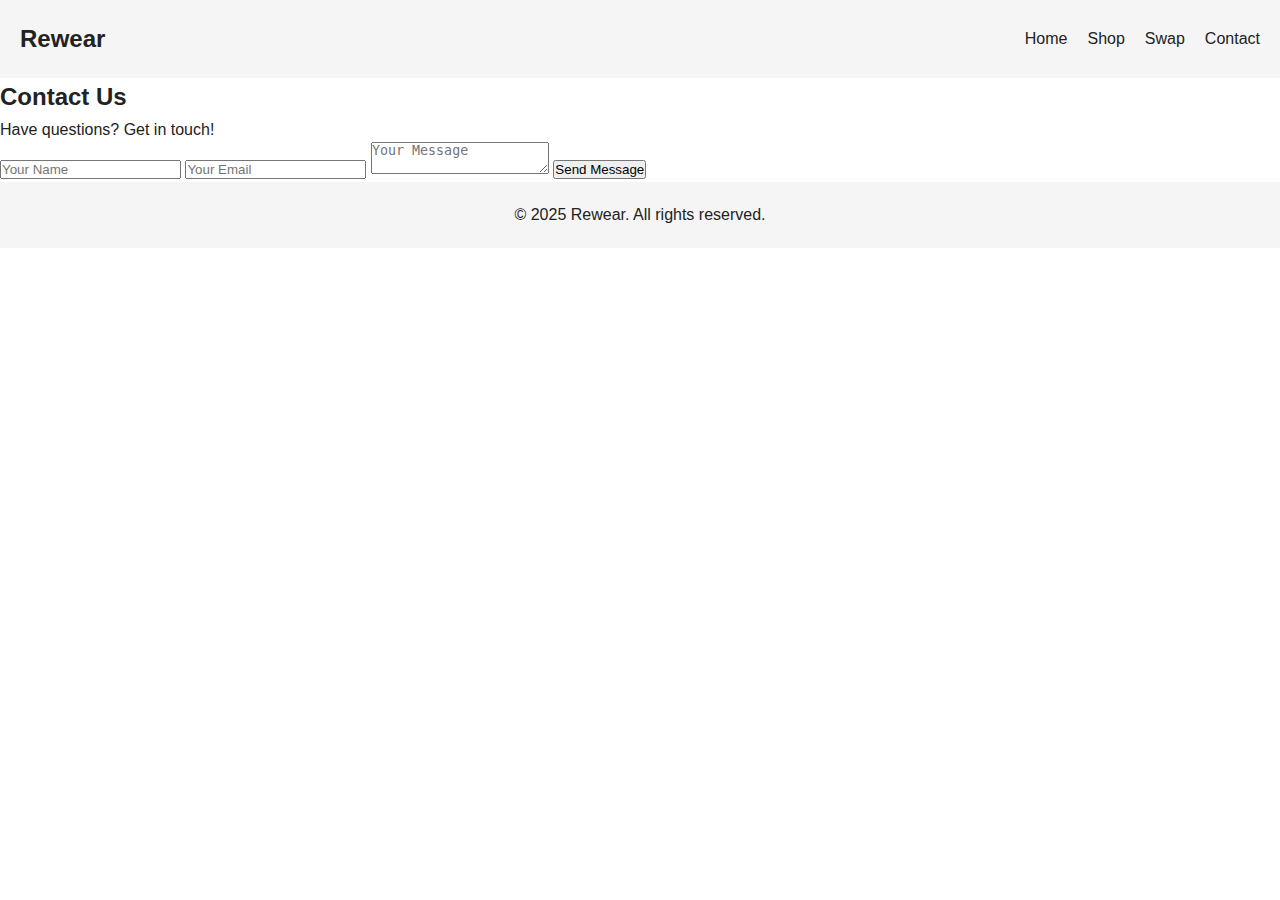
<file: contact.html>
<!DOCTYPE html>
<html lang="en">
<head>
  <meta charset="UTF-8" />
  <meta name="viewport" content="width=device-width, initial-scale=1.0"/>
  <title>Rewear - Contact</title>
  <link rel="stylesheet" href="style.css" />
</head>
<body>
  <header>
    <div class="logo">Rewear</div>
    <nav>
      <ul>
        <li><a href="index.html">Home</a></li>
        <li><a href="shop.html">Shop</a></li>
        <li><a href="swap.html">Swap</a></li>
        <li><a href="contact.html">Contact</a></li>
      </ul>
    </nav>
  </header>
  <section class="contact">
    <h2>Contact Us</h2>
    <p>Have questions? Get in touch!</p>
    <form action="#">
      <input type="text" placeholder="Your Name" required />
      <input type="email" placeholder="Your Email" required />
      <textarea placeholder="Your Message" required></textarea>
      <button type="submit" class="btn">Send Message</button>
    </form>
  </section>
  <footer>
    <p>&copy; 2025 Rewear. All rights reserved.</p>
  </footer>
</body>
</html>
</file>
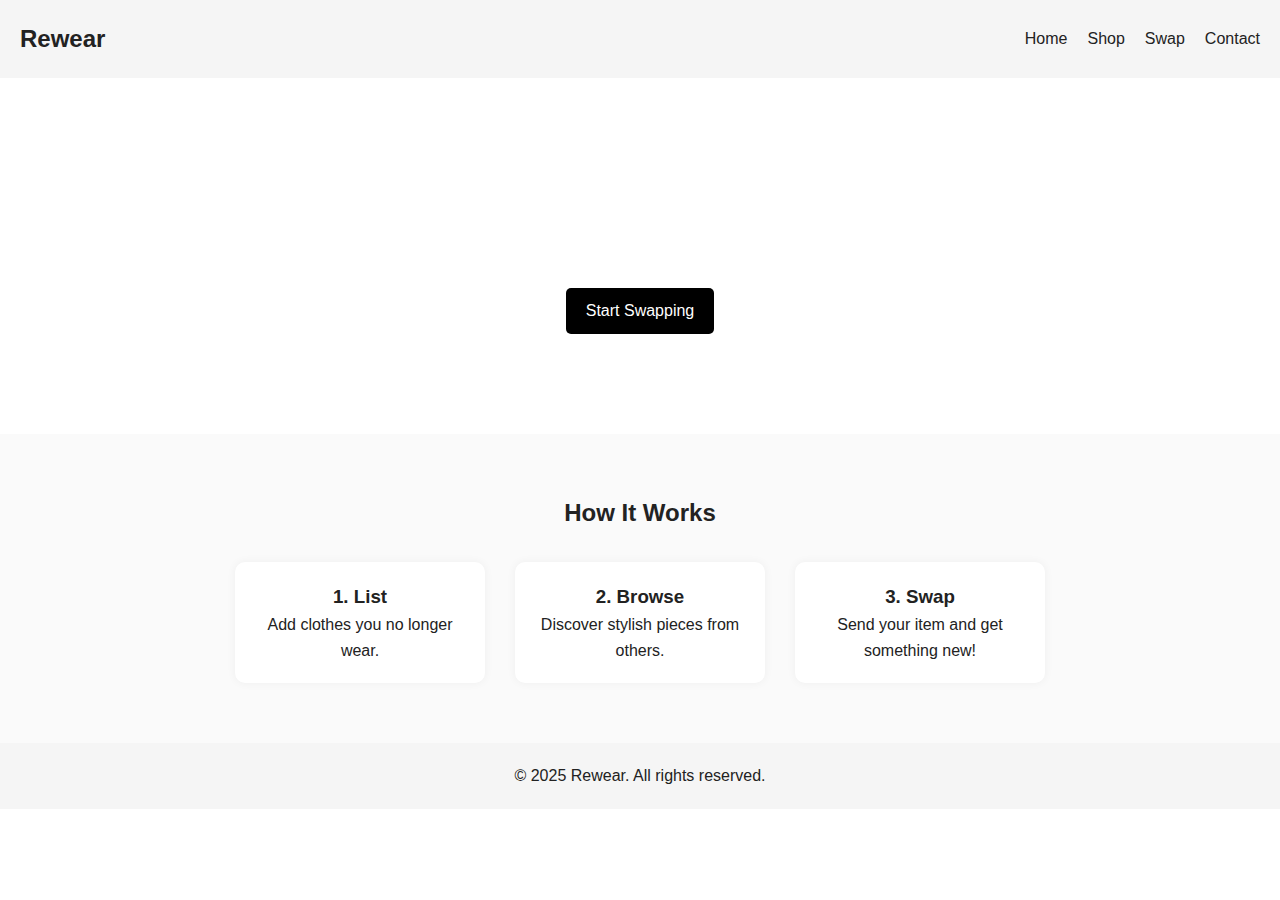
<file: home.html>
<!DOCTYPE html>
<html lang="en">
<head>
  <meta charset="UTF-8" />
  <meta name="viewport" content="width=device-width, initial-scale=1.0"/>
  <title>Rewear - Home</title>
  <link rel="stylesheet" href="style.css" />
</head>
<body>
  <header>
    <div class="logo">Rewear</div>
    <nav>
      <ul>
        <li><a href="index.html">Home</a></li>
        <li><a href="shop.html">Shop</a></li>
        <li><a href="swap.html">Swap</a></li>
        <li><a href="contact.html">Contact</a></li>
      </ul>
    </nav>
  </header>
  <section class="hero">
    <h1>Swap Your Style. Save the Planet.</h1>
    <p>Give clothes a second life through easy, stylish swapping.</p>
    <a href="swap.html" class="btn">Start Swapping</a>
  </section>
  <section class="how-it-works">
    <h2>How It Works</h2>
    <div class="steps">
      <div class="step">
        <h3>1. List</h3>
        <p>Add clothes you no longer wear.</p>
      </div>
      <div class="step">
        <h3>2. Browse</h3>
        <p>Discover stylish pieces from others.</p>
      </div>
      <div class="step">
        <h3>3. Swap</h3>
        <p>Send your item and get something new!</p>
      </div>
    </div>
  </section>
  <footer>
    <p>&copy; 2025 Rewear. All rights reserved.</p>
  </footer>
</body>
</html>
</file>
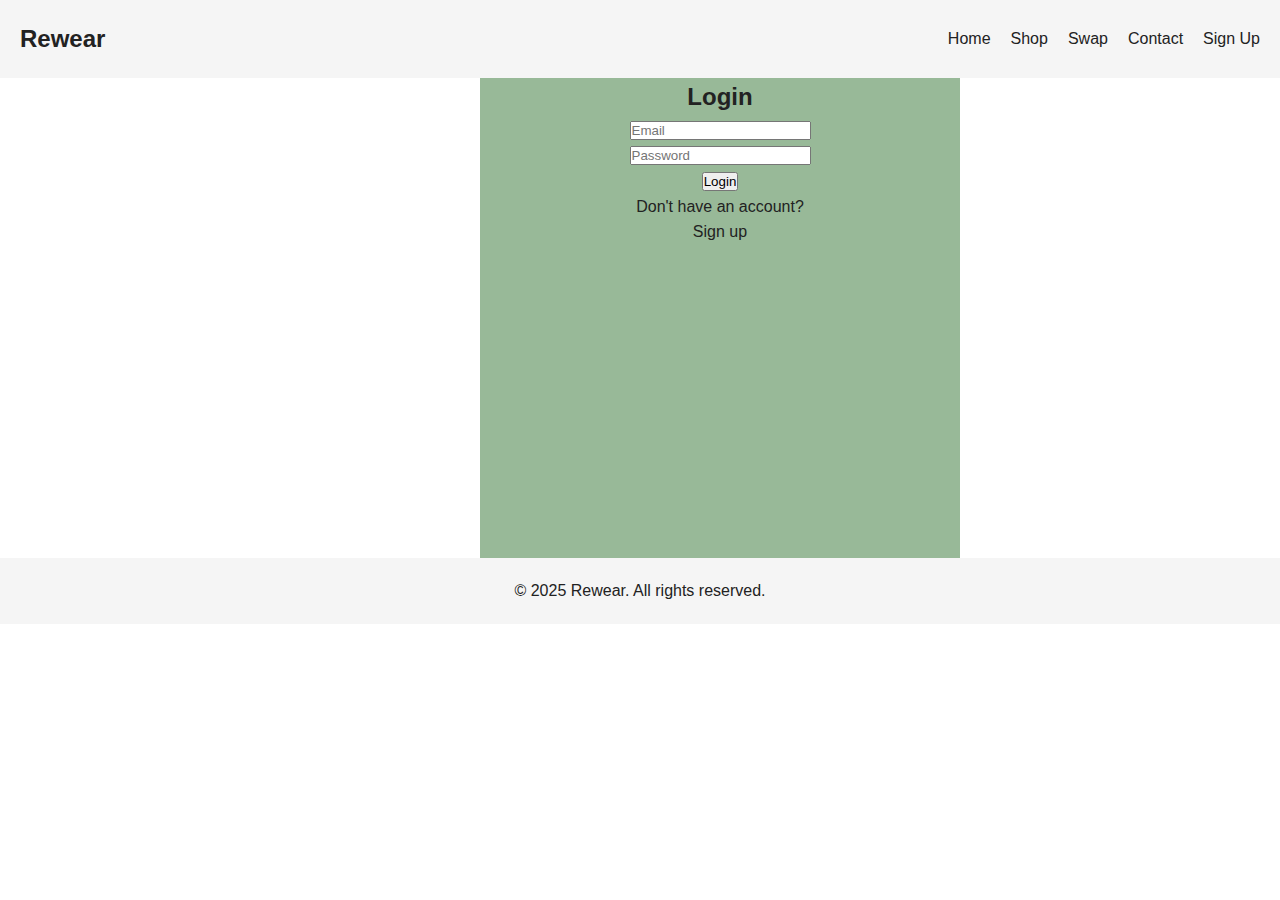
<file: login.html>
<!DOCTYPE html>
<html lang="en">
<head>
  <meta charset="UTF-8" />
  <meta name="viewport" content="width=device-width, initial-scale=1.0" />
  <title>Login - Rewear</title>
  <link rel="stylesheet" href="style.css">
</head>
<body>
  <header>
    <div class="logo">Rewear</div>
    <nav>
      <ul>
        <li><a href="index.html">Home</a></li>
        <li><a href="shop.html">Shop</a></li>
        <li><a href="swap.html">Swap</a></li>
        <li><a href="contact.html">Contact</a></li>
        <li><a href="signup.html">Sign Up</a></li>
      </ul>
    </nav>
  </header>

  <section class="auth-form">
    <div class="login">
    <h2 >Login</h2>
    <form action="#" method="POST">
      <input type="email" placeholder="Email" required />
      <br>
      <input type="password" placeholder="Password" required />
      <br>
      <button type="submit" class="btn">Login</button>
    </form>
    <p>Don't have an account? <a href="signup.html">
      <br>
      Sign up</a></p>
  </section>
  </div>

  <footer>
    <p>&copy; 2025 Rewear. All rights reserved.</p>
  </footer>
</body>
</html>
</file>
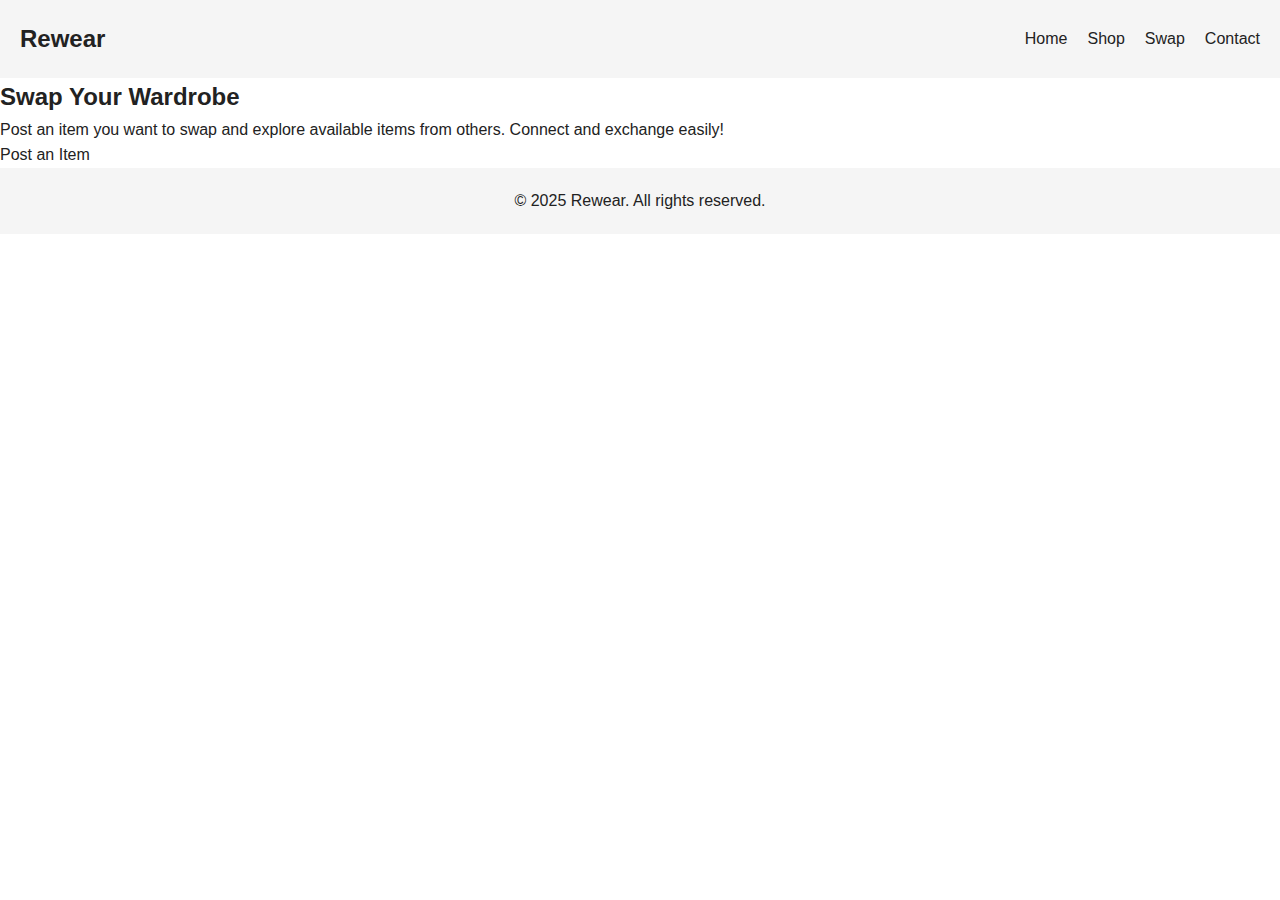
<file: swap.html>
<!DOCTYPE html>
<html lang="en">
<head>
  <meta charset="UTF-8" />
  <meta name="viewport" content="width=device-width, initial-scale=1.0"/>
  <title>Rewear - Swap</title>
  <link rel="stylesheet" href="style.css" />
</head>
<body>
  <header>
    <div class="logo">Rewear</div>
    <nav>
      <ul>
        <li><a href="index.html">Home</a></li>
        <li><a href="shop.html">Shop</a></li>
        <li><a href="swap.html">Swap</a></li>
        <li><a href="contact.html">Contact</a></li>
      </ul>
    </nav>
  </header>
  <section class="swap-info">
    <h2>Swap Your Wardrobe</h2>
    <p>Post an item you want to swap and explore available items from others. Connect and exchange easily!</p>
    <a href="#" class="btn">Post an Item</a>
  </section>
  <footer>
    <p>&copy; 2025 Rewear. All rights reserved.</p>
  </footer>
</body>
</html>
</file>
<file: style.css>
/* Reset & Basic */
* {
  margin: 0;
  padding: 0;
  box-sizing: border-box;
}
body {
  font-family: 'Segoe UI', sans-serif;
  background: #fff;
  color: #222;
  line-height: 1.6;
}
a {
  text-decoration: none;
  color: inherit;
}

/* Header */
header {
  display: flex;
  justify-content: space-between;
  align-items: center;
  padding: 20px;
  background: #f5f5f5;
}
.logo {
  font-size: 1.5rem;
  font-weight: bold;
}
nav ul {
  display: flex;
  gap: 20px;
}
nav li {
  list-style: none;
}

/* Hero Section */
.hero {
  background: url('https://via.placeholder.com/1200x400') no-repeat center center/cover;
  color: white;
  padding: 100px 20px;
  text-align: center;
}
.hero h1 {
  font-size: 2.5rem;
}
.hero .btn {
  margin-top: 20px;
  padding: 10px 20px;
  background: black;
  color: white;
  display: inline-block;
  border-radius: 5px;
}

/* How It Works */
.how-it-works {
  padding: 60px 20px;
  background: #fafafa;
  text-align: center;
}
.steps {
  display: flex;
  flex-wrap: wrap;
  justify-content: center;
  gap: 30px;
  margin-top: 30px;
}
.step {
  width: 250px;
  background: white;
  padding: 20px;
  box-shadow: 0 0 10px rgba(0,0,0,0.05);
  border-radius: 10px;
}

/* Products */
.products {
  padding: 60px 20px;
  text-align: center;
}
.product-grid {
  display: flex;
  gap: 20px;
  justify-content: center;
  flex-wrap: wrap;
}
.product-card {
  background: #fff;
  padding: 10px;
  border-radius: 10px;
  box-shadow: 0 2px 10px rgba(0,0,0,0.1);
}
.product-card img {
  width: 200px;
  height: 250px;
  object-fit: cover;
  border-radius: 10px;
}

/* Footer */
footer {
  padding: 20px;
  background: #f5f5f5;
  text-align: center;
}
.login{
  height:30rem;
  width:30rem;
  justify-content: center;
  text-align: center;
  background-color: rgb(152, 185, 152);
  margin-left: 30rem;
}
</file>
